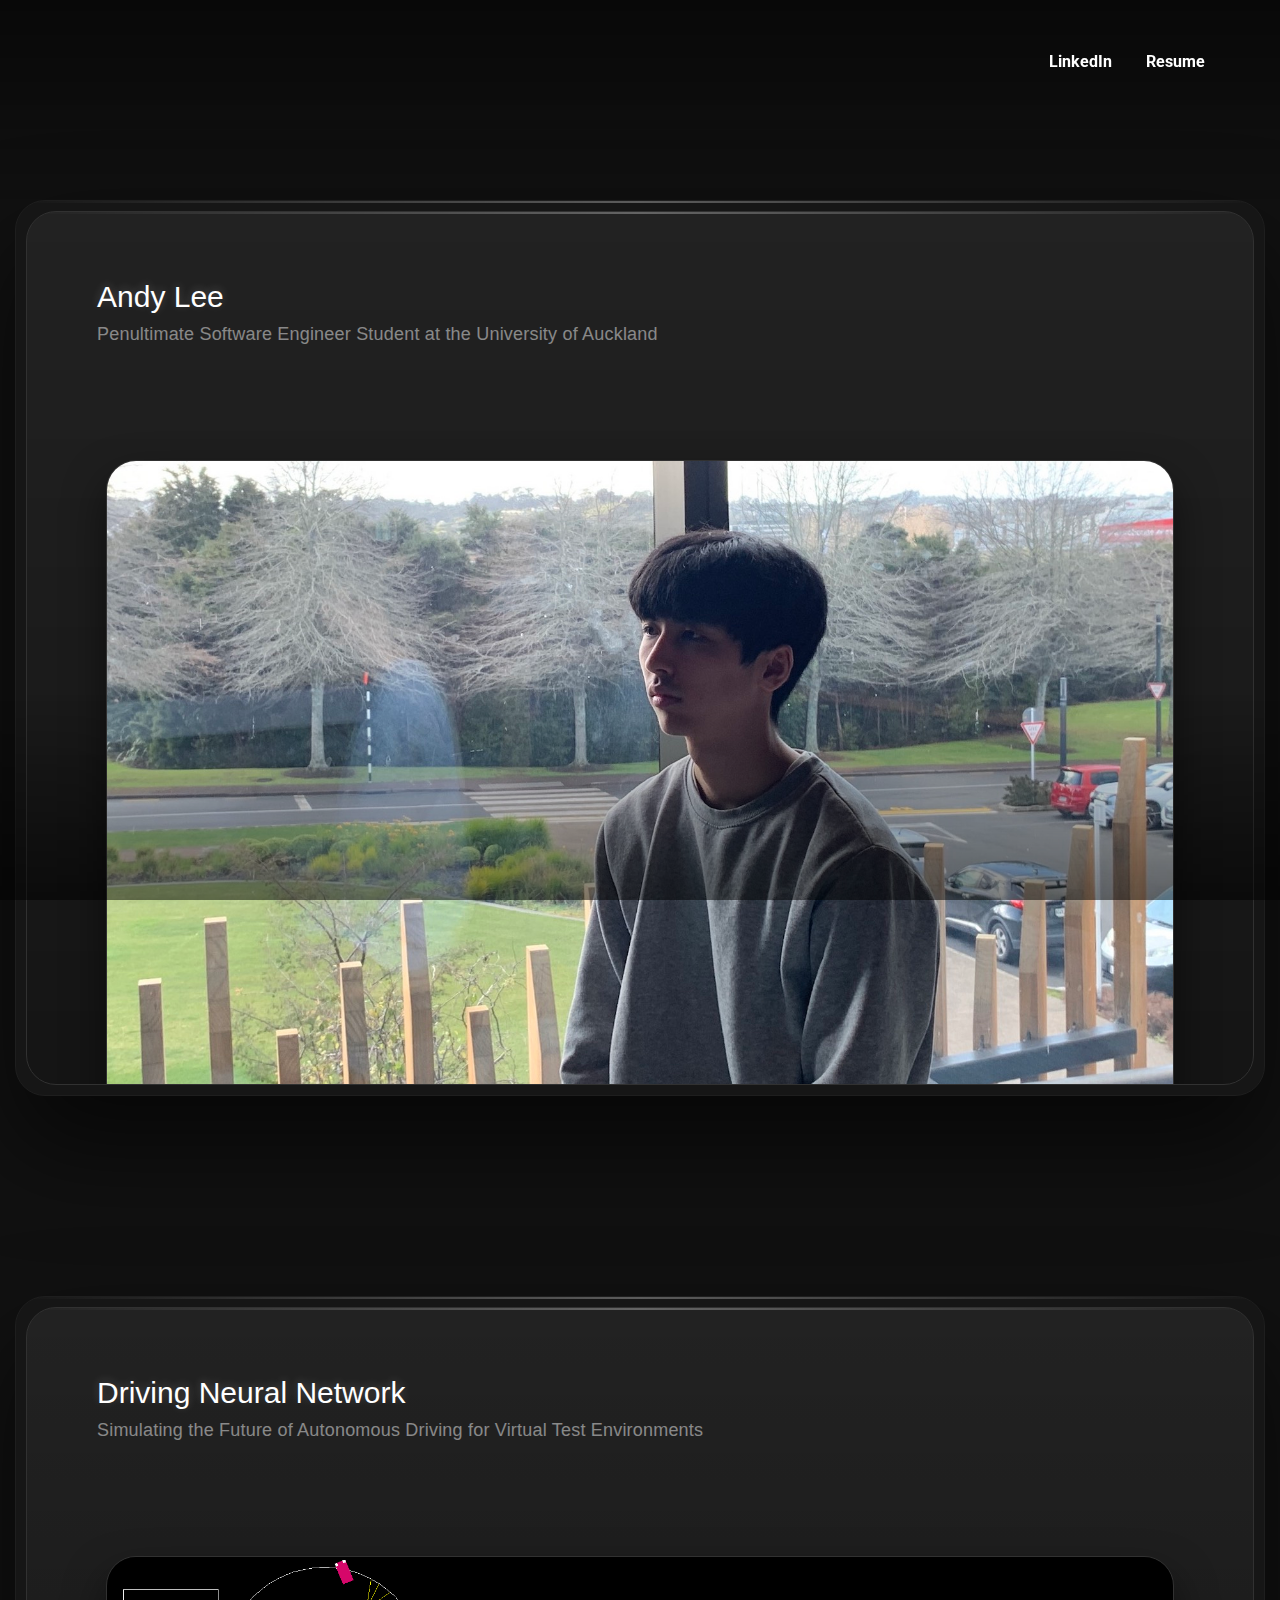
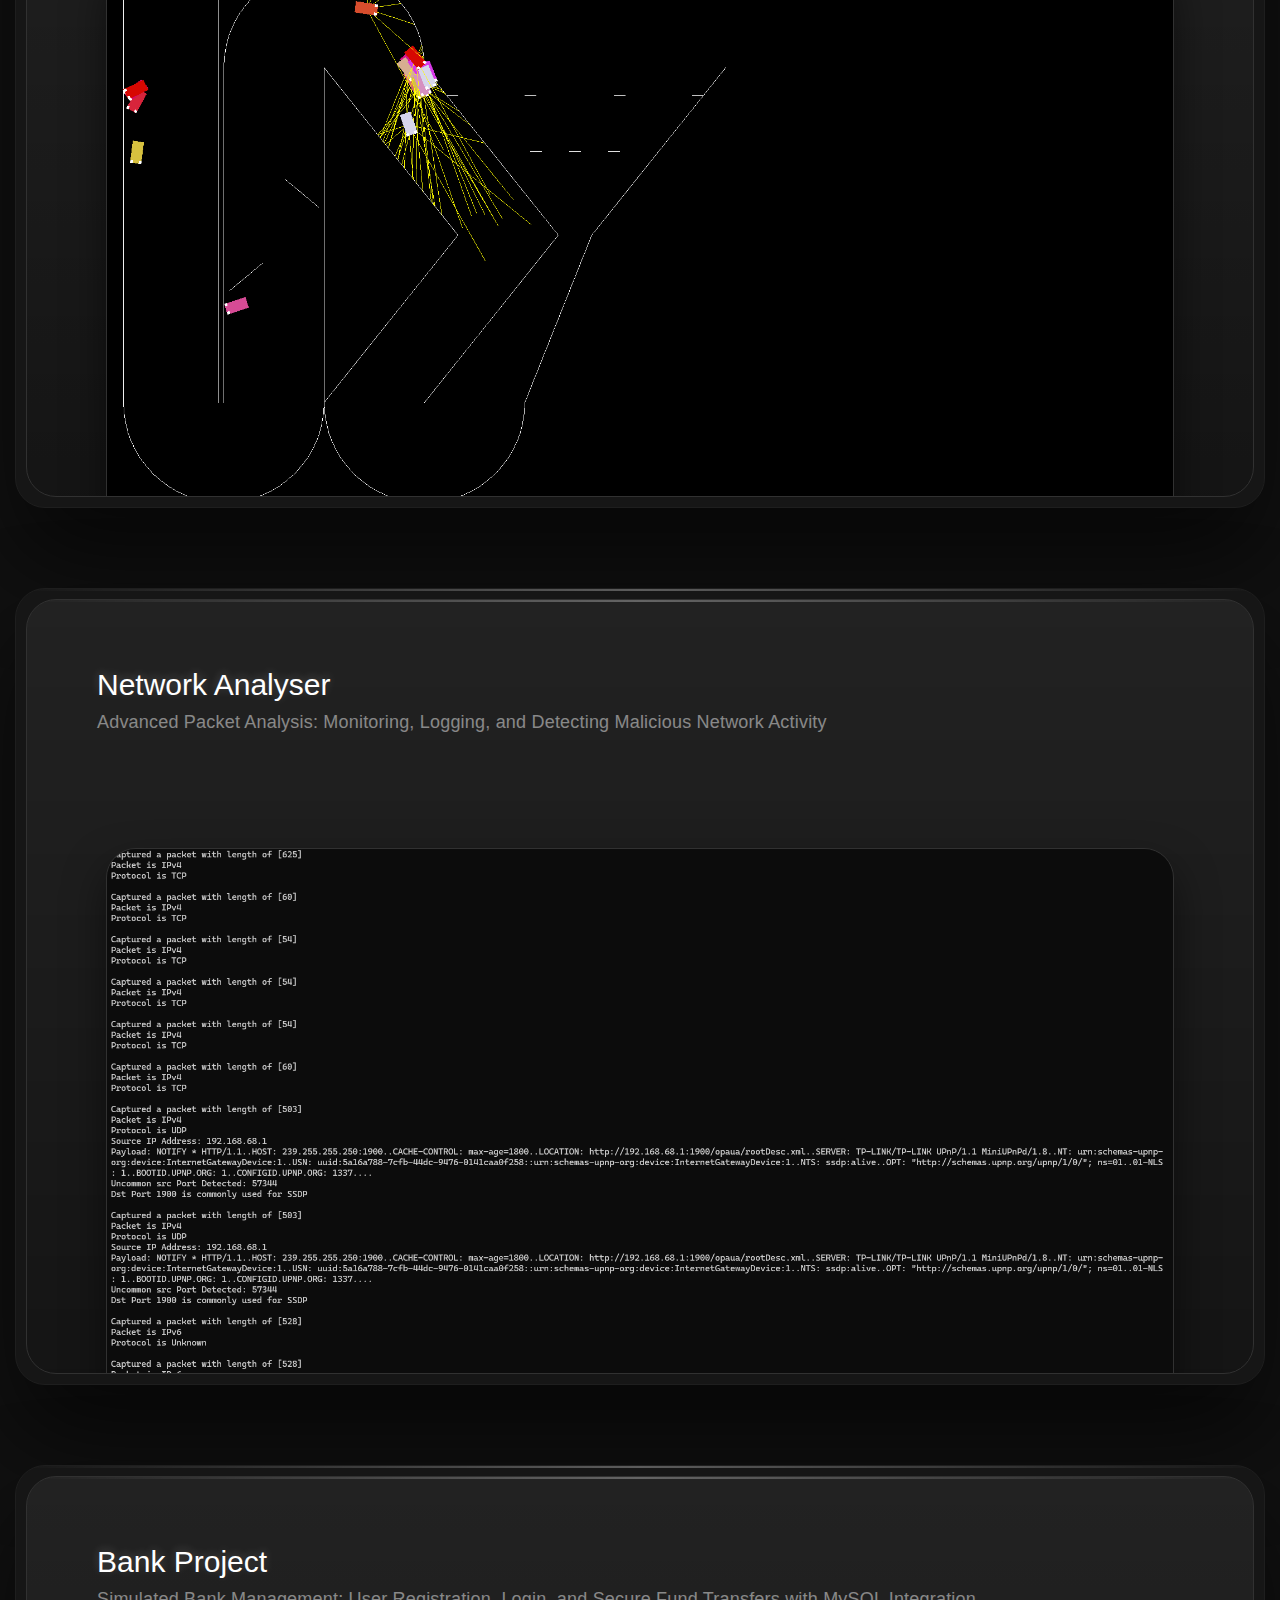
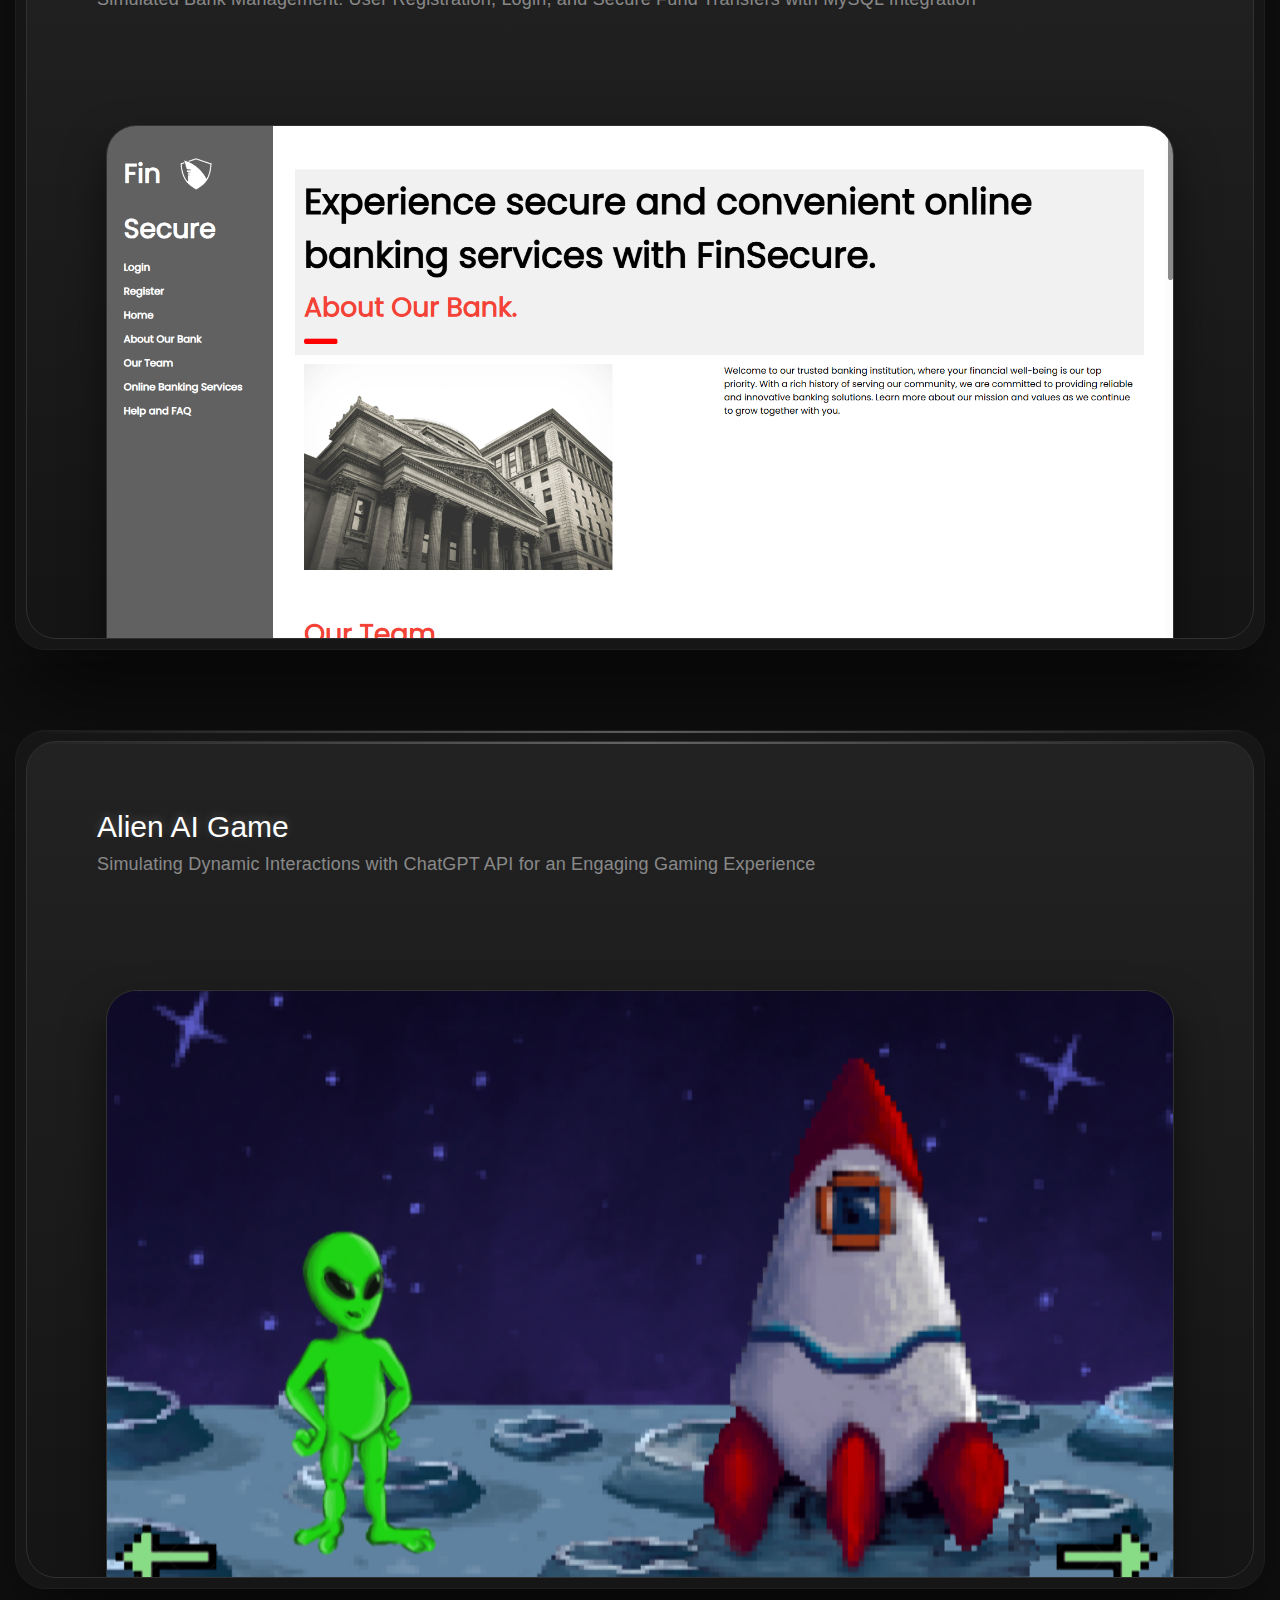
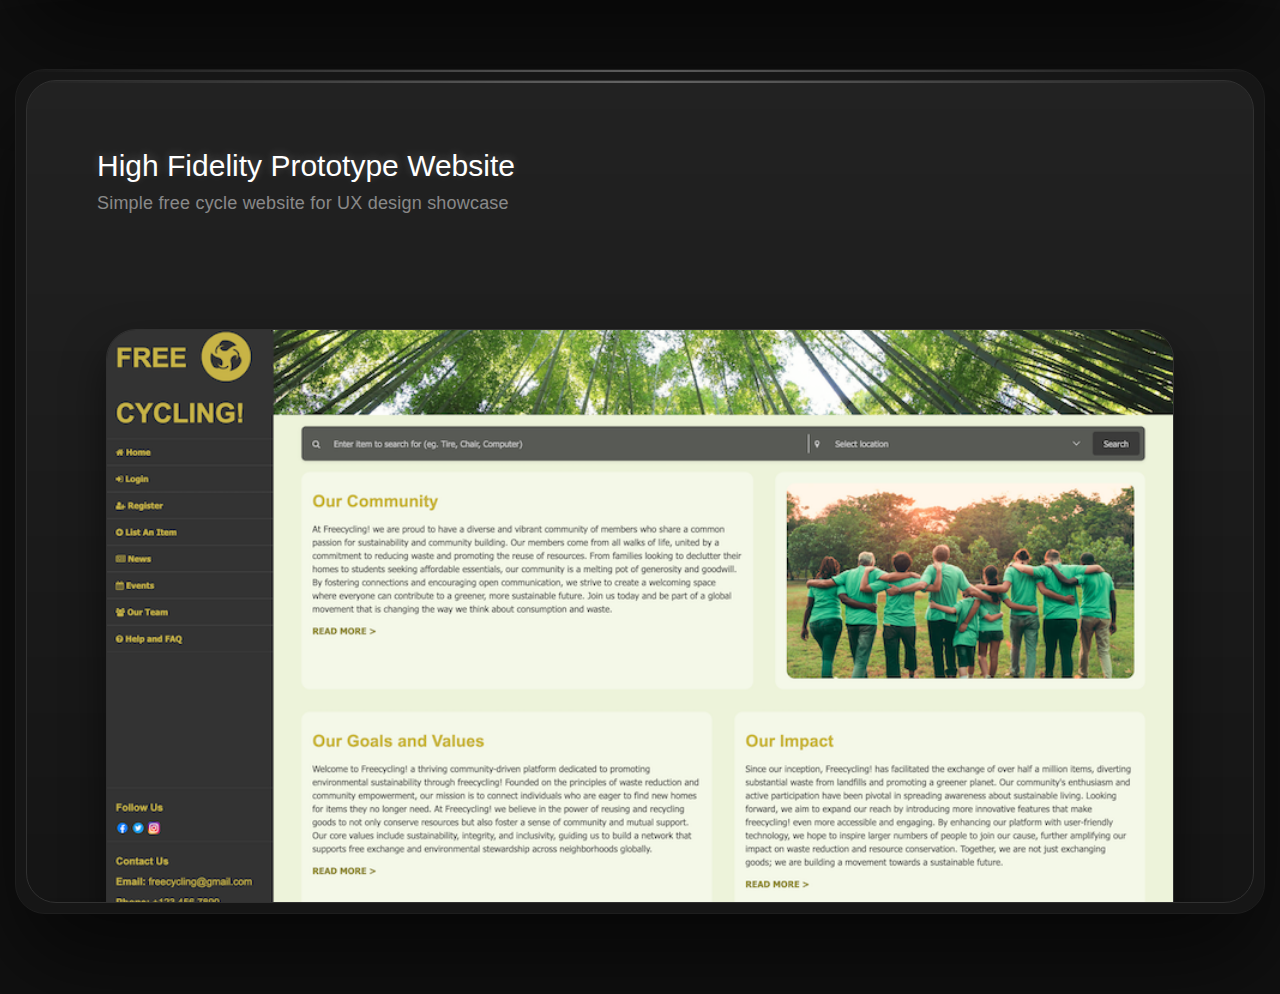
<file: index.html>
<!doctype html>
<html lang="en-US">
<head>
    <!-- Required meta tags -->
    <meta charset="utf-8">
    <meta name="viewport" content="width=device-width, initial-scale=1, shrink-to-fit=no">

    <!-- Bootstrap CSS -->
    <link rel="stylesheet" href="https://maxcdn.bootstrapcdn.com/bootstrap/4.0.0/css/bootstrap.min.css">

    <!-- Animate.css -->
    <link rel="stylesheet" href="https://cdnjs.cloudflare.com/ajax/libs/animate.css/4.1.1/animate.min.css"/>

    <!-- Custom CSS -->
    <link rel="stylesheet" href="style.css" type="text/css" />

    <!-- Google Fonts -->
    <link href="https://fonts.googleapis.com/css?family=Roboto:300,400,500,700,900" rel="stylesheet">

<!-- YouTube Iframe API -->
<script src="https://www.youtube.com/iframe_api"></script>

<title>Portfolio</title>
</head>
<body>

<div class="header-buttons">
    <a href="https://www.linkedin.com/in/andy-lee-uoa/" target="_blank" class="header-link">LinkedIn</a>
    <a href="images/Andy Lee Intern CV.pdf" target="_blank" class="header-link">Resume</a>
</div>

<div class="main-content">
    <div class="container">
        <div class="card2 animate__animated animate__fadeInUp">
            <div class="card animate__animated animate__fadeInUp">
                <div class="card-body">
                    <h5 class="card-title">Andy Lee</h5>
                    <p class="card-text">Penultimate Software Engineer Student at the University of Auckland</p>
                    <img src="images/selfportcomp.JPG" class="card-img-bottom">
                </div>
            </div>
        </div>
    </div>
</div>

<div class="main-content">
    <div class="container">
        <div class="card2 animate__animated animate__fadeInUp">
            <div class="card animate__animated animate__fadeInUp">
                <div class="card-body">
                    <h5 class="card-title">Driving Neural Network</h5>
                    <p class="card-text">Simulating the Future of Autonomous Driving for Virtual Test Environments</p>
                    <img src="images/driving_neuralnetwork.png" class="card-img-bottom" onclick="showModal(this)">
                    <div class="project-details">
                        <div class="video" id="driving-video"></div> 
                        <p class="project-title-card">The future of AI </p>
                        <br>
                        <p class="project-title">JAVA - Deeplearning4j - Neural Network - Multithreading - Buffering - Event Handling - Graphics2D</p>
                        <br>
                        <p class="project-title">Github Link - https://github.com/andy7937/neural-network-aicar </p>
                        <br> 
                        <p class="project-title">Context</p>
                        <p class="project-text">
                        This project was created to simulate the future of autonomous driving for virtual test environments. 
                        The neural network was trained using a genetic algorithm to navigate a virtual car around a track. 
                        The code was written in Java and used the deeplearning4j API for the neural network configurations.
                        This was the first project that I had begun without any structural help from a tutor or supervisor,
                        meaning that I had to learn how to implement a neural network, genetic algorithm, and the deeplearning4j API from scratch.
                        The project was a success and the car was able to navigate around the track with a high level of accuracy.
                        <br> <br> 
                        <p class="project-title">Skills and Techniques</p>
                        <p class="project-text">
                        Many skills and techniques were learned during the development of this project, such as how neural networks function,
                        how to calculate distances in a 2D space, what inputs to use, and how to train the network using those inputs to achieve
                        the desired output. One of the key insights that I learned was that the neural network was only as good as the data that
                        was fed to it. I go over more of the information that was learnt about neural networks and the configuration that was used
                        in my project in the section below.
                        <br> <br> 
                        <p class="project-title">Neural Network</p>
                        <p class="project-text">
                        The neural network is configured with three layers: the input layer, the hidden layer, and the output layer. The input layer
                        is connected to the hidden layer using the XAVIER weight initialization function, which helps to maintain the variance of 
                        activations and gradients across the layers. The hidden layer uses the RELU activation function to introduce non-linearity, 
                        allowing the network to learn more complex patterns. The output layer uses the Softmax activation function for multi-class 
                        classification.
                        <br> <br>
                        The neural network is trained using a genetic algorithm, a type of optimization algorithm inspired by natural selection. 
                        This algorithm evolves the weights of the neural network to achieve the desired output. It starts by creating a population 
                        of individuals, each representing a set of weights for the neural network. The individuals are evaluated based on their fitness(how 
                        long they live). The fittest individuals are selected to reproduce, creating a new generation. This process is repeated over many 
                        generations until the desired performance is achieved.
                        <br> <br>
                        Additionally, the Adam optimizer is used during training, an optimization algorithm that updates the network's weights based 
                        on the gradient of the loss function. Adam calculates the first and second moments of the gradient and uses them to adjust the 
                        weights, helping to minimize the loss function. The loss function used here is cross-entropy (not mean squared error), which 
                        measures the difference between the predicted output and the actual output.
                        <br> <br>
                        The neural network is trained using a dataset of inputs and outputs, where the inputs are the distances between the car and 
                        the walls in each sensor direction, and the output is the turn direction (left or right). While the genetic algorithm is used 
                        for evolving the weights, during each generation's evaluation, backpropagation is employed to fine-tune the network. 
                        Backpropagation updates the weights based on the gradient of the loss function. The learning rate, set at 0.01, is a hyperparameter 
                        that controls the magnitude of weight updates during training.
                        <br> <br> 
                        <p class="project-title">Mistakes and Insights</p>
                        <p class="project-text">
                        One such mistake was I inputted the coordinates of the nearest walls to the car in each sensor direction.
                        This was completely useless for the neural network, as it was unable to determine the distance between the car and the wall.
                        After fiddling with the code and repeatedly trying to figure out the mistake, I finally realized that instead of giving the 
                        coordinates of the wall, I should have given the distance between the car and the wall. This showed me that even very 
                        obvious issues can be overlooked, and that it is important to take a step back and look at the problem from a different angle.
                        <br> <br> 
                        <p class="project-title">Future Improvements</p>
                        <p class="project-text">
                        If I were to begin this project again, I would have spent more time researching the deeplearning4j API and further how to implement my own 
                        neural network. I would like to have also added more outputs to the neural network, such as the speed of the car, as the car 
                        was only able to move at a constant speed.
                        <br> <br>
                        Another feature I would implement in a better way is how the map is made. The map is currently made using coordinates between the
                        start and end of the walls, meaning that the map is not very flexible. I had implemented a function that allowed you to use your
                        mouse to draw the map, but it was not very user-friendly and was not very accurate. This meant that expanding or creating
                        new maps was very difficult and time-consuming. If I were to do this project again, I would have spent more time researching
                        how to create a map using a more user-friendly method, such as using a map editor.
                        <br> <br> 
                        <p class="project-title">Reflection</p>
                        <p class="project-text">
                        I believe overall this was a very great first project and experience in starting a project in general. One thing I learned
                        was to add more documentation and create a more structured plan before starting the project as currently the classes and methods
                        are not very well documented and the code is not very structured. This made it very difficult to add new features or fix bugs.
                        </p>
                    </div>
                </div>
            </div>
        </div>
    </div>

    <div class="container">
        <div class="card2 animate__animated animate__fadeInUp ">
            <div class="card animate__animated animate__fadeInUp">
                <div class="card-body">
                    <h5 class="card-title">Network Analyser</h5>
                    <p class="card-text">Advanced Packet Analysis: Monitoring, Logging, and Detecting Malicious Network Activity</p>
                    <img src="images/packet_sniffer.png" class="card-img-bottom" onclick="showModal(this)">
                    <div class="project-details">
                        <div class="video" id="network-video"></div> <!-- Placeholder for YouTube player -->
                            <p class="project-title-card">Network Security and Analysis </p>
                            <br>
                            <p class="project-title">C++ - NpCap - Winsock - Network Protocols</p>
                            <br>
                            <p class="project-title">Github Link - https://github.com/andy7937/packet_sniffer </p>
                            <br> 
                            <p class="project-title">Context</p>
                            <p class="project-text">
                            This project began through my interest in network security and the desire to learn more about how networks function.
                            The project was created to simulate a network analyser that could monitor, log, and detect malicious network activity.
                            The code was written in C++ and used the NpCap library to capture packets from the network. The project was a success
                            as it was able to capture packets from the network and Log them into a readable text file. Currently the project is 
                            still under development as only the IPv4 section has been implemented, and detailed packet analysis has not been implemented
                            yet. Surface level packet analysis such as the source and destination IP, source and destination port, and the protocol
                            analysis have been completed but further analysis such as payload analysis, packet reconstruction, and packet filtering
                            have not been implemented yet. Further improvements such as anomoly detection on log files will further improve the 
                            projects ability to detect malicious network activity.
                            <br> <br> 
                            <p class="project-title">Skills and Techniques</p>
                            <p class="project-text">
                            One of the most important skills learned during the development of this project was understanding how network packets are 
                            structured and how to capture and dissect them using the NpCap library. The NpCap library was utilized to capture packets 
                            from the network and dissect them into their respective headers.
                            Some key insights included understanding that protocols such as IPv4 and IPv6 have different packet structures, which are
                            further dissected using transport layer protocols such as TCP and UDP. Although not delving deeply into the different layers 
                            and structures of packets, the main takeaway was that there are two different models that protocols are referred to by: the 
                            TCP/IP model and the OSI model. The TCP/IP model was used in this project as it is more widely adopted and practical for network analysis.
                            <br> <br> 
                            To elaborate, the TCP/IP model is a four-layer model consisting of the Application layer, Transport layer, Internet layer, and the Network Access layer.
                            <br> <br> 
                            The application layer is similar to the application, presentation and session layers of the OSI model. It is responsible for
                            making network requests or responding to requests. Some common protcols used in this layer included HTTP, SMTP, SSH, FTP and DNS
                            <br> <br> 
                            The Transport layer is responsible for delivering data between systems or networks and includes protocols for controlling traffic flow, error checking, 
                            and ensuring data integrity. Common protocols in this layer include TCP and UDP. 
                            <br> <br> 
                            TCP (Transmission Control Protocol) establishes a connection using the
                            three way handshake process, allowing for reliable data transfer. To go further into detail, TCP protocol first sends a synchronise (SYN) request to a server.
                            THe server then responds with a SYN/ACK packet to acknowledge the request and establish a connection. The client then sends an ACK packet to confirm the connection.
                            This makes it ideal for applications that require data to be delivered in the correct order and
                            without errors. 
                            <br> <br> 
                            UDP (User Datagram Protocol) operates as a connectionless protocol and is used for applications that require fast data transfer. It 
                            does not guarantee data delivery in the correct order or without errors, making it suitable for applications where speed is more critical than reliability.
                            <br> <br> 
                            The Internet layer is responsible for routing packets to their destination and includes protocols such as IPv4 and IPv6. It ensures delivery to
                            the destination host, regardless of the path taken. This layer attaches IP addresses to the data packets to indicate the sender's and receiver's
                            locations and determines which protocol is responsible for delivering the data packet
                            <br> <br> 
                            The Network Access layer is responsible for the physical transmission of data between devices and includes protocols such as Ethernet, Wi-Fi, and Bluetooth. 
                            It ensures that data is transmitted correctly and efficiently.
                            <br> <br> 
                            <p class="project-title">Mistakes and Insights</p>
                            <p class="project-text">
                            One of the key mistakes made during the development of this project was not understanding the structure of network packets and how to dissect them
                            using the NpCap library. This led to a lack of progress in the project as I was unable to capture packets from the network and dissect them into their
                            respective headers. This was a key insight as it allowed me to understand the importance of understanding the structure of network packets and what each
                            header represented in the packet. Another insight was knowing what each acronym in network terms stood for such as TCP, UDP, HTTP, DNS, SNMP, ICMP, ARP, 
                            IPv4, IPv6, SSh, FTP, and many more. Understanding the purpose of each protocol and how they interact with each other was crucial in understanding how
                            network packets are transmitted and received.
                            <br> <br> 
                            <p class="project-title">Future Improvements</p>
                            <p class="project-text">
    
                            <br> <br> 
                            <p class="project-title">Reflection</p>
                            <p class="project-text">
    
                            </p>
                        </p>
                    </div>
                </div>
            </div>
        </div>
    </div>


    <div class="container">
        <div class="card2 animate__animated animate__fadeInUp">
            <div class="card animate__animated animate__fadeInUp">
                <div class="card-body">
                    <h5 class="card-title">Bank Project</h5>
                    <p class="card-text">Simulated Bank Management: User Registration, Login, and Secure Fund Transfers with MySQL Integration</p>
                    <img src="images/bank_1.png" class="card-img-bottom" onclick="showModal(this)">
                    <div class="project-details">
                    <img src="images/bank_2.png" class="card-img-modal">
                    <p class="project-title-card">Banking System</p>
                    <br>
                    <p class="project-title">JAVA - SpringBoot - MySQL - HTTP</p>
                    <br>
                    <p class="project-title">Github Link - https://github.com/andy7937/internet-banking-software </p>
                    <br> 
                    <p class="project-title">Context</p>
                    <p class="project-text">

                    <br> <br> 
                    <p class="project-title">Skills and Techniques</p>
                    <p class="project-text">

                    <br> <br> 
                    <p class="project-title">Mistakes and Insights</p>
                    <p class="project-text">

                    <br> <br> 
                    <p class="project-title">Future Improvements</p>
                    <p class="project-text">

                    <br> <br> 
                    <p class="project-title">Reflection</p>
                    <p class="project-text">

                    </p>


                    <img src="images/bank_2.png" class="card-img-modal">
                    <img src="images/bank_login.png" class="card-img-modal">
                    <img src="images/bank_registration.png" class="card-img-modal">
                    <img src="images/registration_complete.png" class="card-img-modal">
                    <img src="images/registration.png" class="card-img-modal">
                    <img src="images/account.png" class="card-img-modal">
                    <img src="images/tranfer.png" class="card-img-modal">
                    <img src="images/newdb.png" class="card-img-modal">


                    </div>
                    </div>
                </div>
            </div>
        </div>
    </div>

<div class="container">
<div class="card2 animate__animated animate__fadeInUp">
    <div class="card animate__animated animate__fadeInUp">
        <div class="card-body">
            <h5 class="card-title">Alien AI Game</h5>
            <p class="card-text">Simulating Dynamic Interactions with ChatGPT API for an Engaging Gaming Experience</p>
            <img src="images/alien.png" class="card-img-bottom" onclick="showModal(this)">
            <div class="project-details">
                <div class="video" id="alien-video"></div> <!-- Placeholder for YouTube player -->
                    <p class="project-title-card">Open AI Integration into Gaming </p>
                    <br>
                    <p class="project-title">JAVA - OpenAi - Collaboration</p>
                    <br>
                    <p class="project-title">Github Link - https://github.com/andy7937/escape-room </p>
                    <br> 
                    <p class="project-title">Context</p>
                    <p class="project-text">
                        The Alien AI Game was created to simulate dynamic interactions with the ChatGPT API for an engaging gaming experience.
                        The game was created in Java and used the OpenAI ChatGPT API to create a simulated conversation between the user and the alien.
                        The game was a success and the AI was able to generate riddles and hints for the user to solve in order to progress through the game.
                        <br> <br>
                        Using the GPT API in our application allowed for many opportunities for novelty and creativity to be developed in our project. One such 
                        example of this was how we incorporated the AI to interact with the player, specifically with how we had multiple different personalities 
                        of different GPT instances in each room. One alien had an angry personality, one had a happy personality, and another had a sad personality, 
                        and many more. This meant that when you interacted with each alien in every room, you would get a completely different response for your 
                        inputs. This made the game feel much more real and interactive. We incorporated this feature by creating multiple GPT instances for each 
                        room and gave them a prompt in which we would tell them the type of personality to take, which resulted in each room having different 
                        personalities.
                        <br><br>
                        Another cool feature was how you could ask the GPT questions beyond just answering the riddle. For example, you could interact with the 
                        alien like a real alien, and ask questions that were outside the scope of the gameplay itself. This helped the game feel more unique from 
                        other applications. 
                        <br><br>
                        This feature was further expanded in the flavour text, where if you were to click on an object, the alien would give a description of the 
                        object, which did not need to be hard coded responses but actual responses from the AI, meaning the player would get a completely different 
                        description of the object each time they played the game. 
                        <br><br>
                        Lastly, is the riddle system.  A random riddle is always created by the AI for any possible object in the game, increasing the replayability 
                        of the game itself due to its randomness. For example, if the object in question for the riddle was a boot, if you played the game and got 
                        the same object twice, the riddle itself would be different for each playthrough, therefore even if you were familiar with the objects, solving 
                        the riddle itself still poses a challenge for players. 
                        <strong>GPT API Diagram</strong><br>
                        <img src="images/gpt.png" class="card-img-modal">
                        The diagram above shows the process involved when the user interacts with the AI within our application. 
                        Each stage of the process is indicated by the numbers displayed within the diagram.
                        <br><br>
                        In Stage 1, the user begins with typing the start of their conversation inside the chatbox. Once it has 
                        been entered and the user sends the text, the process moves to Stage 1.1, where the text within the text 
                        box starts fluctuating with an ‘alien language’, as this is our theme for the game. Along with this, the
                        alien in the current room begins to animate, appearing like it is talking. This, as well as a ‘Translating…’
                        label that is also made visible, helps indicate to the user that the response from GPT is loading. 
                        The user is also unable to type and send any responses at this time. While this happens, Stage 2 appends
                        the inputted sentence from the user to a list stored in the ChatCompletionRequest class. This list stores
                        all previous conversations depending on the alien the user is talking with, and will be sent to the Chat
                        GPT API in stage 3.
                        <br><br>
                        A response is then generated and influenced based on the original context given to the AI from the 
                        GptPromptEngineering class. In stage 4, this response is retrieved from the API to the ChatCompletionRequest in
                        the form of a ChatCompletionResult. This then is moved to stage 5, where the response is scanned for keywords
                        relating to hints or riddle answers.
                        <br><br>
                        When giving the AI context back in stage 3, it was instructed to surround any hints given with ‘###’, and if 
                        a riddle was correct, to begin the sentence with ‘Correct!”. If either of these are noticed throughout the 
                        scanning process, changes are made in the GUI to reflect this. As seen in stage 5.5, if a hint is detected, 
                        then the hint counter will be updated accordingly depending on the difficulty of the level.
                        <br><br>
                        As the response is displayed in the textbox, the fluctuating text that was initiated at the start of the loading 
                        process is stopped, and the ‘Translating…’ label is made invisible to indicate that the process has stopped 
                        loading and has produced a response. From here, the user can now type a response to the AI again.
                    <br> <br> 
                    <p class="project-title">Skills and Techniques</p>
                    <p class="project-text">
                        <strong>Integration of Chat GPT API</strong><br>
                        In order to integrate GPT 3.5 into our application, we used the OpenAI Chat GPT API. This allowed us to create a simulated 
                        conversation between the user and the alien.
                        <br><br>
                        To do this, we created a ChatCompletionRequest, this allowed us to send a message to the API and receive a response. Each 
                        alien in the game was a separate instance of this class, meaning each alien could have a unique prompt and response 
                        depending on the user interactions. This also meant that the user’s conversation history with the alien was not carried 
                        over to another alien.
                        <br><br>
                        The ChatCompletionRequest would be updated each time the user sent a message, the message being added to a list within the 
                        class. This list was used to keep track of the chat history. The entire list would be sent to the API each time a new prompt 
                        was created.
                        <br><br>
                        We added prompt engineering methods to create different prompts depending on the alien, the room they were in, and the player's 
                        progress. This meant the aliens had unique personalities and responses. Also, whenever the AI was talking, a “Translating...” 
                        label was shown, along with the text fluctuating in an alien language. This added to the immersion and reduced the perception 
                        of latency.
                        <strong>API Cost Considerations</strong><br>
                        Whenever we created a new prompt and wanted to test it out, we made sure to do the testing on the OpenAI 
                        playground, using the free tokens given to new accounts. This allowed us to study how player interaction 
                        would affect the AI without having to actually play the game and potentially use up the limited number of 
                        tokens allocated to us.
                        <br><br>
                        Furthermore, whenever the user asks for a hint, a new ChatCompletionRequest is created. This means that the 
                        full chat history isn’t being sent every time a hint is needed, reducing the number of tokens needed per API 
                        request. We also had a different ChatCompletionRequest for each alien, so if the user mostly interacts with
                        a particular alien, and then interacts with a different alien, the chat history isn’t being carried over. 
                        Thus, the “useless” chat history of the old alien isn’t needlessly bloating the API calls of the new alien.
                        <br><br>
                        One of the features we added was flavor text being generated by the AI when the user clicks on an object. 
                        We felt that it added a fun touch to the game, but it came with the cost of using tokens for something that 
                        was technically “useless”. So, we added the option to turn off the flavor text, thus saving on API calls.
                        <br><br>
                        Finally, we overcame the user-perceived latency of the API calls by justifying the wait within the theme
                        of the game. Since the application is themed around interacting with aliens, we explained the latency as 
                        the translation device simply taking some time to process the alien speech. We also added a cool effect 
                        of alien text “fluctuating” before being translated into English, reinforcing the theme and making the 
                        latency less noticeable.
                        <br><br>
                        <strong>Prompt Engineering Crafting</strong><br>
                        The first iteration we made was changing the prompts from the alpha code to better fit the theme of space and aliens. We 
                        originally only had one alien, and there weren’t that many issues other than some of the responses feeling slightly bland.
                        <br><br>
                        Then, we decided to incorporate multiple aliens. We did this by creating a ChatCompletionRequest for each alien at the 
                        start of each round. However, since these ChatCompletionRequests had no prompts in them, if the user directly spoke to 
                        an alien using the chat box, they would not act like aliens. This wasn’t a problem in the first iteration as the alien 
                        in the main room is given a prompt to explain the game immediately after the game starts. Thus, the aliens in the other 
                        rooms would not have this prompt.
                        <br><br>
                        To fix this, we added a Prompt Engineering method to the GptPromptEngineering class. This way, all aliens would have 
                        the same introduction when initially interacting with the user. Once this was done, there was more iteration with the 
                        alien responses and how they interacted with the user. Some aliens were nicer and more helpful, while others were very 
                        vague and unhelpful.
                        <br><br>
                        <strong>API Throttling and Latency</strong><br>
                        Latency between the front end of our application and the ChatGPT API is an issue that may deter some players from 
                        continuing the game, especially if they are waiting too long for a response. However, latency is an issue that we 
                        cannot solve entirely, as it depends on multiple factors like the players internet connection, and the current usage of the API.
                        <br><br>
                        The biggest issue latency-wise we had was in the generation of riddles for players to solve. As we had the AI generate 
                        a random riddle each time, this would take a lot of time due to the AI generating a brand new answer each time. Due 
                        to this, we decided to create multiple prompts that would limit the riddle generation and hint giving to multiple 
                        scenarios. This meant that depending on the alien and what room they were in, the hint/riddle generation would be much 
                        faster as it wouldn’t need to create something brand new.
                        <br><br>
                        Another issue we had was the frequency of the API calls. Due to the cost of the OpenAI API, we decided to throttle 
                        our API requests so that we wouldn’t waste tokens. This was done by ensuring that each ChatCompletionRequest was stored 
                        and appended to, meaning the prompt would be sent, then once a user responded, the prompt and response would be sent. 
                        This was faster and reduced the latency. To further throttle the API usage, we added the feature where flavor text was 
                        optional. The generation of flavor text was done by calling the API with the same prompt but with a different “intent”. 
                        This meant the response would include flavor text.
                        <br><br>
                        <p class="project-title">Mistakes and Insights</p>
                        <p class="project-text">
                        GPT Challenges
                        <br>
                        One big problem was with getting the AI to generate riddles. No matter how much prompt engineering we did, 
                        the AI would occasionally generate a riddle, then in the same response, it would give away the answer to the
                        riddle, sometimes adding in other random text. This would happen even after explicitly telling the AI not 
                        to do this. To solve this issue, we made the AI surround the riddle with the string “###”. Then, when the AI 
                        came back with a response, we had code that used regex in order to detect the string, and extract only the
                        riddle using this string as a marker. This would mean that any irrelevant content would not be shown to the user.
                        <br><br>
                        Another problem we encountered was getting the hint system working. We weren’t quite sure how to detect when
                        the AI would give a hint with 100% certainty, and we were worried that the user might ask the AI for a hint
                        to something that it had no context for, causing it to output misleading information.
                        <br><br>
                        In order to fix both of these issues, we had users say a specific phrase when asking for a hint. This helped 
                        with detecting whenever a hint was being given. Then, the AI would be given the relevant information for the
                        hint depending on the game's progress in order to generate its response. Since the user isn’t able to just 
                        ask for a hint about anything, this reduces the likelihood of the AI misunderstanding something and giving
                        false information.
                        <br><br>
                        <strong>Prompt Engineering Challenges</strong><br>
                        There were many challenges we faced in prompt engineering. One of the main challenges to this was how the GPT AI would 
                        take prompts at face value, and would sometimes add unnecessary context to your prompt that could be incorrect and increase 
                        the length of the text, resulting in much more GPT credits being used then anticipated. One way to fix this issue was to 
                        give enough context and detail around the prompt in order for the AI to not have any room to misinterpret context.
                        <br><br>
                        With the issue of the AI writing too much for their responses, adding a word limit to the prompt stopped the AI from using
                        too many GPT credits.
                        <br><br>
                        Also, while responding to user inputs, sometimes the AI would break character of the alien and talk as the GPT AI, which
                        destroyed the immersion of the game. This was fixed by adding in the prompt telling the AI to never break character. 
                        This also applied to the consistency of the AI, in which we would need it to not break character throughout the entire 
                        game, and sometimes it would randomly change its persona/tone. This was fixed by adding in the prompt to keep its persona 
                        for the entirety of the game.
                        <br><br>
                        Due to questions asked by the player, sometimes being ambiguous and hard to interpret for AI, the AI would struggle to 
                        understand what the player was asking for, leading to confusing responses that would not help the player and in some cases
                        actually hinder the player's progress. This was fixed by mimicking the players perspective and asking questions we thought 
                        the player could ask. This helped us understand when and where the AI could get confused, and therefore allowed us to 
                        iterate our prompt engineering to be more clear and understandable.
                        <br><br>
                        <p class="project-title">Future Improvements</p>
                        <p class="project-text">
                        If we were to continue this project, we would have liked to have added more features to the game. One such feature would be
                        to have the AI generate more than just riddles. We would have liked to have the AI generate more complex puzzles, such as
                        math problems, or even have the AI generate a story that the player would have to solve. This would have added more variety
                        to the game and would have made it more engaging for the player.
                        <br><br>
                        Another feature we would have liked to add was seperate endings depending on the player's choices. We would have liked to have
                        the AI generate different endings depending on the player's choices throughout the game. This would have added more replayability
                        to the game and would have made the player feel like their choices mattered. This was not possible due to the time constraints and
                        project specifications given by the client.
                        <br> <br> 
                        <p class="project-title">Reflection</p>
                        <p class="project-text">
                        Incorporating GPT into our escape room application has had a large impact on our perspective on the future of software engineering. 
                        One main aspect that we discovered throughout this project, was how easy it was to create a personalised experience for users when 
                        taking advantage of AI during the game. Because you can build on previous conversations with the AI, it can create a feeling of 
                        uniqueness everytime you play. Exploring this aspect throughout the process of making the escape room game really showed the potential 
                        that GPT offers for the future of software engineering. Being able to provide such personalised responses when given context could 
                        lead to a future of hyper-personalised experiences for users. Having this ability to use AI could open the door to an era of software 
                        that feels more dynamic and intelligent, rather than a fixed application. This however could be quite dangerous as the ethical importance of 
                        AI design and security would continue to grow. Due to the large amount of data that would be generated to provide a personalised 
                        experience, the privacy aspect of this would need to be taken very seriously as it could lead to serious privacy breaches if not 
                        handled with the utmost care. AI security will undoubtedly make a large impact on the future of AI incorporated software design.
                        <br><br>
                        AI can produce various opportunities and challenges for professional software engineers in the era of LLMS. After working on this game, 
                        one of the opportunities that arose that could be useful for professional software developers is the ability to streamline and automate 
                        various aspects of software. With AI, developers have the ability to generate complex and detailed stories which would save time, and 
                        potentially be more personalised towards different users. This could help create more unique user experiences, and that way, software 
                        engineers can focus their time on higher level tasks. Some of the downsides to this however, is the unreliability of the output from 
                        LLMs. The responses can vary and occasionally produce flawed information which could be very detrimental depending on the software. 
                        LLMs can also be very expensive. Training and maintaining these models require substantial resources, including powerful hardware and 
                        large energy consumption. As well as this, licences and subscription fees could prove to be a major barrier for smaller software companies. 

                    </p>

                </p>
            </div>
        </div>
    </div>
</div>
</div>

<div class="container">
<div class="card2 animate__animated animate__fadeInUp">
    <div class="card animate__animated animate__fadeInUp">
        <div class="card-body">
            <h5 class="card-title">High Fidelity Prototype Website</h5>
            <p class="card-text">Simple free cycle website for UX design showcase</p>
            <img src="images/hfp.png" class="card-img-bottom" onclick="showModal(this)">
            <div class="project-details">
                <p class="project-title-card">Free Cycle UX design </p>
                <br>
                <p class="project-title">HTTP - CSS</p>
                <br>
                <p class="project-title">Github Link - https://github.com/andy7937/High-Fidelity-Prototype </p>
                <br> 
                <img src="images/hfp.png" class="card-img-modal">
                <p class="project-title">Home Page</p>
                <p class="project-text">
            The homepage layout clearly distinguishes between the figure (main content area) and the ground (side navigation bar and top image slider 
            banner), which helps in creating a visual hierarchy. This distinction helps in directing the user's focus to the main content immediately 
            after the more visually contrasting navigation and banner areas. 
            <br><br>
            The layout uses an asymmetrical balance where the side navigation bar and the top image slider are strategically placed to balance the 
            visually heavier main content area. This balance is crucial for maintaining a pleasing aesthetic without overwhelming the user, enhancing 
            the overall user satisfaction and experience. 
            <br><br>
            The consistent use of brand colours, text sizes, and thematic imagery across the homepage promotes a strong visual unity, reinforcing the 
            Freecycling brand image. This consistent design not only enhances subjective satisfaction but also supports the usability principle of 
            Consistency and Standards, facilitating an enjoyable user experience. 
            <br><br>
            Using the theme colour for key titles, combined with making these titles larger, distinctly reinforces the brand identity across the website. 
            This design decision not only elevates the brand’s visibility but also creates a strong visual hierarchy, guiding users through the content 
            more intuitively. This approach leverages the Gestalt principle of Similarity, where elements that are alike in colour and size are perceived 
            as related and important, making key information stand out effectively. 
            <br><br>
            Incorporating icons alongside text in each navigation option greatly boosts the site’s accessibility. Icons serve as powerful visual aids that 
            simplify the navigation process. They provide immediate recognition benefits, enabling users to understand navigation options more quickly than 
            text alone. This design choice effectively applies the Gestalt principle of Recognition Rather Than Recall by reducing the cognitive load 
            required to remember what each navigation option does and helps accessibility for users that do not know the english language well. 

                <br> <br> 
                <img src="images/navigationbar.png" class="card-img-modal">
                <p class="project-title">Navigation Bar</p>
                <p class="project-text">
                Positioned consistently across all pages, the navigation bar empowers users with the control  and freedom to easily switch between sections without 
                losing focus. 
                The dark grey background of the navigation bar starkly contrasts with the main content’s lighter hues, helping easy navigation discovery. 
                <br><br>
                This design choice enhances user experience by simplifying access to various site sections and maintaining focus on navigation elements. 
                <br><br>
                The placement of essential links and company information at the bottom of the navigation bar uses the principle of Proximity to enhance 
                discoverability and user interaction, ensuring these elements are neither overlooked nor disturb the primary navigation focus of the website 
                sections. 
                <br><br>
                Enlarging the title name and accompanying icon serves to draw user attention to these elements. By increasing their size relative to other 
                textual and graphical elements, these components are immediately noticeable upon page entry increasing memorability. 
                <br> <br> 
                <img src="images/maincontent.png" class="card-img-modal">
                <p class="project-title">Main Content Area</p>
                <p class="project-text">
                The main content area is segmented into well-defined parts, using white space to enhance readability and reduce cognitive load, consistent 
                with Nielsen's heuristics of Aesthetic and Minimalist Design. This helps in guiding the user through the content logically and intuitively 
                without clutter. 
                <br><br>
                The upper and lower sections of the main content area employ different ratios (50/50 vs. 60/40), demonstrating the use of the Asymmetry 
                principle in balance. This design choice adds visual interest and directs the user's attention through the content in order, enhancing the 
                user journey and experience. 
                <br><br>
                The use of contrasting lime green and yellow colours against a darker navigation bar enhances the visual appeal. This makes each content box 
                pop out as distinct elements, which helps in quicker information processing and keeps the user engaged showing the usability factor of subjective 
                satisfaction. 
                <br><br>
                Utilising the same text and background colours across all content boxes enforces the Gestalt principle of Unity, suggesting that all items within 
                these boxes are related. This visual consistency helps users perceive the boxes as parts of a cohesive group rather than isolated elements. 
                <br> <br> 
                <img src="images/searchbar.png" class="card-img-modal">
                <p class="project-title">Search Bar</p>
                <p class="project-text">
                The search bar’s unique grey colour sets it apart from the rest of the website, making it easily identifiable. This design decision supports 
                efficient user interactions by clearly defining the search functionality, aligning with Recognition Rather Than Recall, allowing ease of use 
                and quick access. 
                <br><br>
                The dropdown menu for locations allows for efficient use and follows the principle of recognition rather than recall. This will also reduce 
                the error frequency as instead of typing the location, they can choose an existing option. 
                <br> <br> 
                <img src="images/registrationhfp.png" class="card-img-modal">

                <p class="project-title">Registration Form</p>
                <p class="project-text">
                The registration form's header is boldly emphasised to reduce ambiguity about its purpose, enhancing user trust. This clear indication supports efficient 
                user interaction by immediately orienting users to the form's functionality, aligned with the design principle of Emphasis. 
                <br><br>
                The inclusion of a close icon and the ability to click outside the form to exit provide users with multiple exit strategies. This design choice enhances 
                user control, adhering to the heuristic of User Control and Freedom, and contributes to a positive user experience by accommodating user preferences in 
                interaction. 
                <br><br>
                The input fields are organised in a logical sequence typical to the user's thought process, from personal information to contact details. This arrangement 
                uses the Gestalt principle of Proximity, grouping related fields together to streamline data entry. 
                <br><br>
                The submit button's distinct colour and prominent placement act as a strong call to action. The use of the theme colour not only draws attention but also 
                effectively guides users toward completion of the registration. 

                </p>
            </div>
            </div>
        </div>
    </div>
</div>
</div>
</div>

<!-- The Modal -->
<div id="myModal" class="modal">
    <div class="modal-content">
        <span class="close" onclick="hideModal()">&times;</span>
        <div id="modal-text"></div>
    </div>
</div>

<script>
    
// Get the modal
var modal = document.querySelector('.modal');

// Get the modal content
var modalContent = document.querySelector('.modal-content');

// Function to toggle modal display
function toggleModal() {
  modal.style.display = modal.style.display === 'block' ? 'none' : 'block';
}

// Event listener to close modal when clicking outside of it
modal.addEventListener('click', function(event) {
  if (event.target === modal) {
    toggleModal();
    hideModal();
  }
});

// Optional: Close modal when pressing Escape key
window.addEventListener('keydown', function(event) {
  if (event.key === 'Escape' && modal.style.display === 'block') {
    toggleModal();
    hideModal();
  }
});

// Function to show modal with project details
function showModal(image) {
    const modal = document.getElementById("myModal");
    const modalText = document.getElementById("modal-text");
    const projectDetails = image.nextElementSibling.innerHTML;

    modalText.innerHTML = projectDetails;
    modal.style.display = "block";

    document.querySelector('.main-content').classList.add('blur');
}

// Function to hide modal
function hideModal() {
    const modal = document.getElementById("myModal");
    modal.style.display = "none";
    document.querySelector('.main-content').classList.remove('blur');
}
// YouTube player variables
var playerDriving, playerNetwork, playerAlien;



// Function to set video quality to maximum available
function setMaxQuality(event) {
var player = event.target;
player.setCurrentQuality(3); // Set quality to 1080p
}

// YouTube Iframe API ready callback
function onYouTubeIframeAPIReady() {
playerDriving = new YT.Player('driving-video', {
    width: '1400',
    height: '800',
    videoId: 'fqtr4uBL4HM', // Replace with your video ID
    playerVars: {
        'autoplay': 1, // Autoplay the video
        'loop': 1, // Enable looping
        'controls': 0, // Hide video controls
        'rel': 0, // Hide related videos
        'showinfo': 0, // Hide video info (title, uploader)
        'modestbranding': 1 // Reduce YouTube branding
    },
    events: {
        'onReady': setMaxQuality
    }
});

playerNetwork = new YT.Player('network-video', {
    width: '1400',
    height: '800',
    videoId: '5fg0XQt_WVE', // Replace with your video ID
    playerVars: {
        'autoplay': 1,
        'loop': 1,
        'controls': 0,
        'rel': 0,
        'showinfo': 0,
        'modestbranding': 1
    },
    events: {
        'onReady': setMaxQuality
    }
});

playerAlien = new YT.Player('alien-video', {
    width: '1400',
    height: '800',
    videoId: 'FxeOTDYt5E4', // Replace with your video ID
    playerVars: {
        'autoplay': 1,
        'loop': 1,
        'controls': 0,
        'rel': 0,
        'showinfo': 0,
        'modestbranding': 1
    },
    events: {
        'onReady': setMaxQuality
    }
});
}

</script>
</body>
</html>
</file>
<file: style.css>
body::before,
body::after {
  content: '';
  position: fixed;
  left: 0;
  right: 0;
  height: 200px; /* Adjust the height of the shadow as needed */
  z-index: 999; /* Ensure the shadow is on top */
  opacity: 0.5; /* Adjust opacity as needed */
}

body::before {
  top: 0;
  background: linear-gradient(to bottom, rgba(0, 0, 0, 1), rgba(17, 17, 17, 0));
}

body::after {
  bottom: 0;
  background: linear-gradient(to top, rgba(0, 0, 0, 1), rgba(17, 17, 17, 0));
}

body {
background-color: #111; /* Slightly lighter than black */
color: white;
font-family: 'Roboto', sans-serif;
margin: 0;
padding: 0;
overflow-y: scroll;
}

.header-buttons {
position: fixed;
top: 40px;
right: 60px;
z-index: 1000;
}

.header-link {
color: white;
text-decoration: none;
font-weight: bold;
transition: background 0.2s ease-out;
padding: 10px 15px;
border-radius: 20px 20px 20px 20px; /* Make top-left and top-right corners curved */
display: inline-block;
}

.header-link:hover {
color: white;
background-color: rgba(255, 255, 255, 0.1); /* Slightly more white */
box-shadow: 0 0 10px rgba(0, 0, 0, 0.1); /* Dim circle shadow */
text-decoration: none; /* Remove underline on hover */
}

.main-content{
margin-top: 200px;
}

.container {
margin: 80px auto;
justify-content: center; /* Center horizontally */
align-items: center;    /* Center vertically */
max-width: 1500px;
}


.card2 {
  background-color: #161616;
  border-radius: 30px;
  box-shadow: 0 50px 100px rgba(0, 0, 0, 0.6); /* Larger and more noticeable shadow */
  text-align: center;
  position: relative; /* Needed for the glossy effect */
  overflow: hidden; /* Ensure the glossy overlay doesn't overflow */
  transition: background 0.6s ease-in-out; /* Smooth transition for background change */
  position: relative; /* Needed for the shining effect */
  max-width: 100%; /* Ensures it doesn't exceed the container width */    
  border: 1px solid rgb(30, 30, 30);
  }


  .card {
    background-color: #222222 !important;
    border-radius: 30px;
    text-align: center;
    position: relative;
    overflow: hidden;
    margin: 10px;
    border: 1px solid rgb(49, 49, 49);
    background: linear-gradient(to top, rgba(0, 0, 0, 0.4), rgba(17, 17, 17, 0));
    transition: background 0.4s ease-out; /* Smooth transition for background change */
  }
  
  .card::before {
    content: '';
    position: absolute;
    top: 0;
    left: 50%;
    transform: translateX(-50%);
    width: 100%;
    height: 2px; /* Adjust the height of the gloss line */
    background: linear-gradient(to right, rgba(255, 255, 255, 0) 0%, rgba(255, 255, 255, 1) 50%, rgba(255, 255, 255, 0) 100%);
    opacity: 0.3; /* Adjust the opacity for the gloss effect */
    pointer-events: none;
    transition: opacity 0.4s ease-out; /* Smooth transition for opacity change */
  }
  
  .card::after {
    content: '';
    position: absolute;
    top: 0;
    left: 0;
    width: 100%;
    height: 100%;
    background: radial-gradient(circle at center top, rgb(10, 88, 112), rgba(0, 0, 0, 0.4)); /* Adjust the radial gradient here */
    opacity: 0;
    pointer-events: none;
    transition: opacity 0.4s ease-out; /* Smooth transition for opacity change */
    z-index: -1;
  }
  
  .card:hover {
    background: linear-gradient(to top, rgba(0, 0, 0, 0.4), rgba(17, 17, 17, 0.1)); /* Adjust the hover background gradient */
  }
  
  .card:hover::before {
    opacity: 0; /* Fade out the linear gradient gloss on hover */
  }
  
  .card:hover::after {
    opacity: 1; /* Fade in the radial gradient glossy effect on hover */
  }
  /* Hover effect to move the image up */
.container:hover .card-img-bottom {
  transform: translateY(-20px); /* Move image up by 10px */
}

.card2::before {
  content: '';
  position: absolute;
  top: 0;
  left: 50%;
  transform: translateX(-50%);
  width: 100%;
  height: 2px; /* Adjust the height of the line */
  background: linear-gradient(to right, rgba(255, 255, 255, 0) 0%, rgb(255, 255, 255) 50%, rgba(255, 255, 255, 0) 100%);
  opacity: 0.3; /* Adjust the opacity for the level of gloss */
  pointer-events: none; /* Ensure it doesn't interfere with interactions */
}

.card-title {
  letter-spacing: 0;
  margin-top: 50px;
  margin-left: 50px;
  text-shadow: 0 -2px 10px rgba(255, 255, 255, .2);
  justify-content: space-between;
  font-family: Neue Montreal, sans-serif;
  font-size: 30px;
  font-weight: 500;
  line-height: 100%;
  display: flex;
}

.card-text {
  margin-left: 50px;
text-align: left;
color: rgba(242, 242, 242, .5);
letter-spacing: .2px;
align-self: stretch;
padding-right: 32px;
font-family: Neue Montreal, sans-serif;
font-size: 18px;
font-weight: 400;
line-height: 20px;
}

.card-img-bottom {
  margin-top:100px;
  width: 90%;
  height: auto;
  border-top-left-radius: 30px;
  border-top-right-radius: 30px;
  cursor: pointer;
  transition: transform 0.2s ease-out; /* Smooth transition for image move */
  border: 1px solid rgb(49, 49, 49);
  margin-bottom:-41px;
  box-shadow: 0 20px 40px rgba(0, 0, 0, 0.5); /* Larger and more noticeable shadow */
}

.project-details {
  display: none;
  flex-direction: column;
  align-items: center; /* Center align children elements horizontally */
  overflow: hidden; /* Hides overflowing content */
  padding-top: 10px;
  font-weight: 300;
}

.video {
  width: 100%;
}


.project-text {
  color: rgba(242, 242, 242, .6);
  letter-spacing: .4px;
  flex: 1;
  font-family: Neue Montreal, sans-serif;
  font-size: 18px;
  font-weight: 300;
  line-height: 150%;
  }

  .project-title{
  font-size:18px;
  background-color: var(--background);
  color: var(--on-background);
  flex-direction: column;
  align-items: center;
  }

  .project-title-card{
  letter-spacing: -.1px;
  text-shadow: 0 0 20px rgba(255, 255, 255, .2), 0 -6px 15px rgba(255, 90, 0, .1), 0 5px 15px rgba(0, 87, 255, .25);
  font-family: Neue Montreal, sans-serif;
  font-size: 40px;
  font-weight: 500;
  line-height: 125%;

  }

.modal {
  display: none;
  position: fixed;
  z-index: 1000;
  left: 0;
  top: 0;
  width: 100%;
  height: 100%;
  overflow: auto;
  background-color: rgba(0, 0, 0, 0.5);
}

.modal-content {
  background-color: #111111;
  margin: 15% auto;
  padding: 20px;
  border: 1px solid #888;
  width: 80%;
  color: white;
  border-radius: 15px;
}

.card-img-modal {
max-height: 500px;
max-width: 900px;
width: auto;
height: auto;
display: block;
margin: 0 auto 20px; /* Center the image and add space below */
}

.close {
  color: #aaa;
  float: right;
  font-size: 28px;
  font-weight: bold;
}

.close:hover,
.close:focus {
  color: white;
  text-decoration: none;
  cursor: pointer;
}

.blur {
  filter: blur(5px);
}

.main-content {
  transition: filter 0.3s ease;
}

.modal-content video {
width: 100%;
height: auto;
border-radius: 10px;
}




/* Customize the scrollbar for WebKit browsers (Chrome, Safari, Edge) */
::-webkit-scrollbar {
width: 12px;
}

::-webkit-scrollbar-track {
background: #1e1e1e; /* Track background color */
border-radius: 10px;
}

::-webkit-scrollbar-thumb {
background-color: #555; /* Scrollbar thumb color */
border-radius: 10px;
border: 3px solid #1e1e1e; /* Border color to blend with the track */
}

/* Optional: Hover effect for the scrollbar thumb */
::-webkit-scrollbar-thumb:hover {
background-color: #777; /* Color when hovering */
}
</file>
